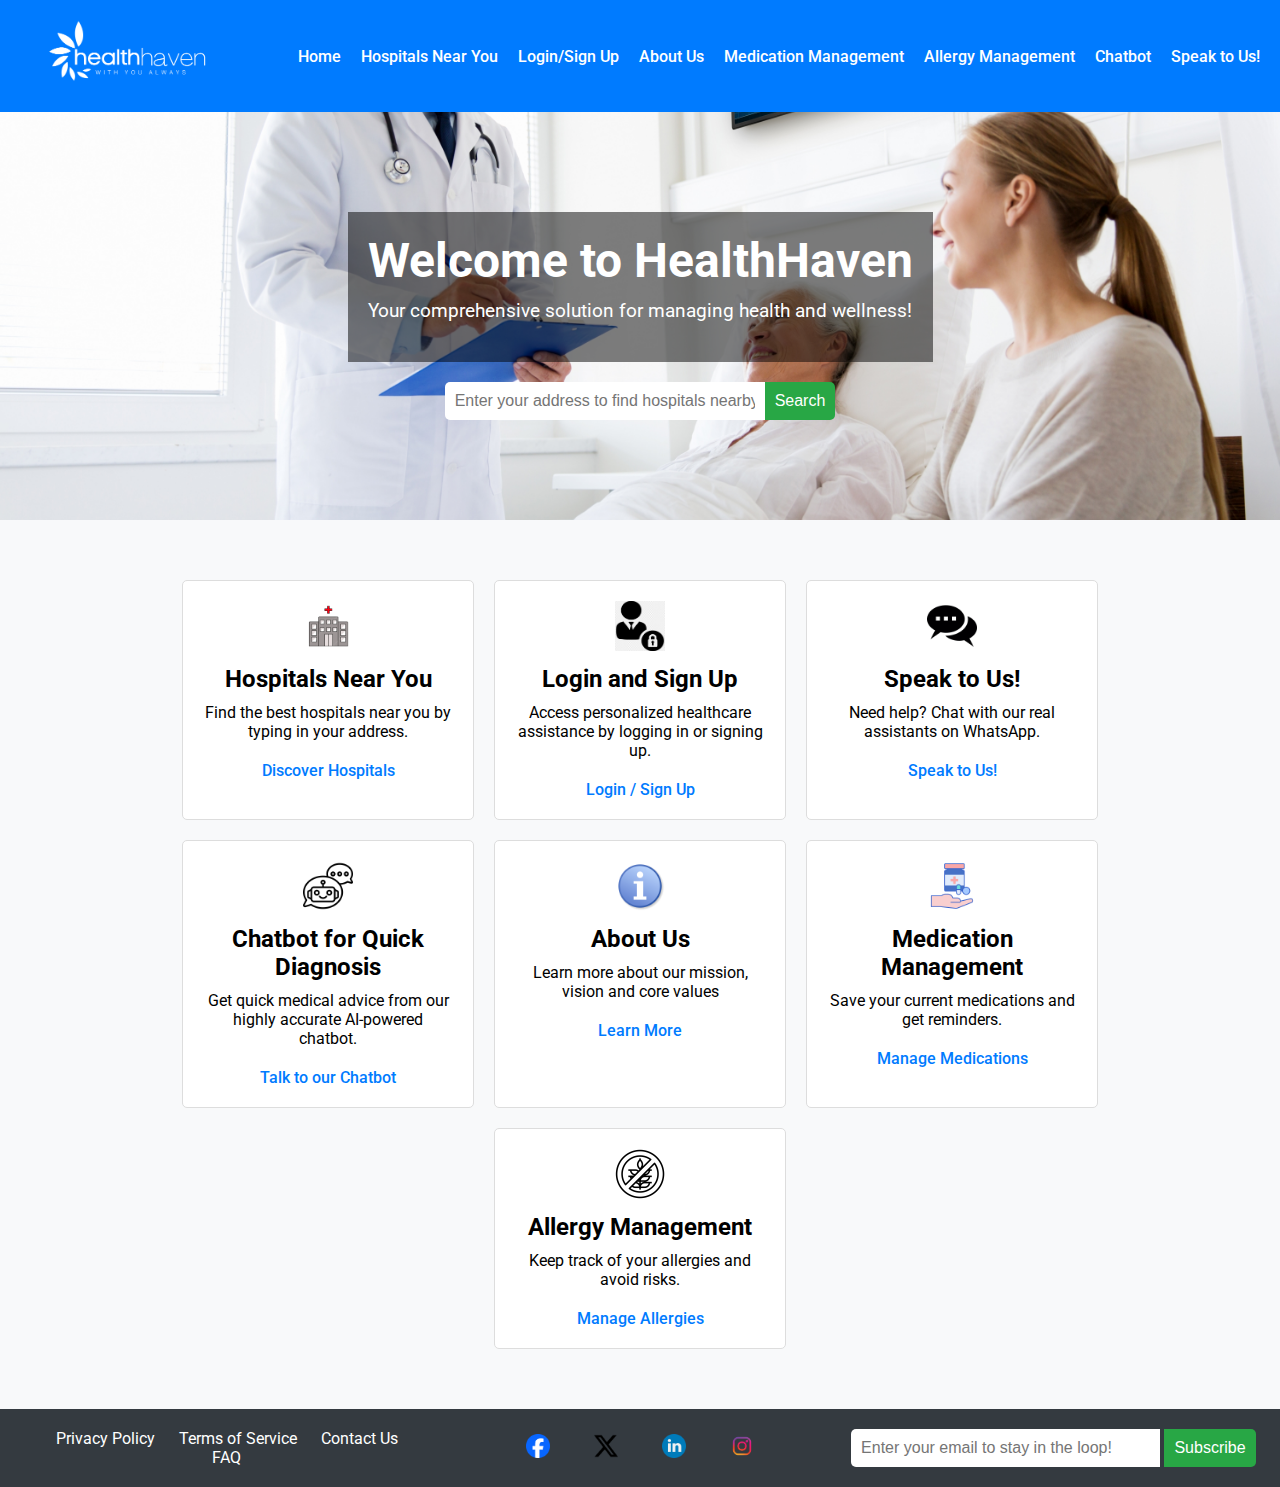
<file: templates/index.html>
<!DOCTYPE html>
<html lang="en">
<head>
    <meta charset="UTF-8">
    <meta name="viewport" content="width=device-width, initial-scale=1.0">
    <title>HealthHaven</title>
    <link rel="stylesheet" href="styles.css">
    <link href="https://fonts.googleapis.com/css2?family=Roboto:wght@400;700&display=swap" rel="stylesheet">
</head>
<body>
    <header>
        <div class="logo"><a href="index.html"><img src="logo.png" width="200px" height="auto"></a></div>
        <nav>
            <ul>
                <li><a href="index.html">Home</a></li>
                <li><a href="hospitals.html">Hospitals Near You</a></li>
                <li><a href="#">Login/Sign Up</a></li>
                <li><a href="about-us.html">About Us</a></li>
                <li><a href="medication-management.html">Medication Management</a></li>
                <li><a href="#">Allergy Management</a></li>
                <li><a href="chatbot.html">Chatbot</a></li>
                <li><a href="https://wa.me/6597485002">Speak to Us!</a></li>
            </ul>
        </nav>
    </header>

    <section class="hero">
        <div class="hero-content">
            <div class="overlay">
                <h1>Welcome to HealthHaven</h1>
                <p>Your comprehensive solution for managing health and wellness!</p>
            </div>
            <div class="search-bar">
                <input type="text" placeholder="Enter your address to find hospitals nearby...">
                <button>Search</button>
            </div>
        </div>
    </section>

    <main>
        <section class="feature-section">
            <div class="feature">
                <img src="hospital-icon.png" alt="Hospitals Near You">
                <h2>Hospitals Near You</h2>
                <p>Find the best hospitals near you by typing in your address.</p>
                <a href="hospitals.html">Discover Hospitals</a>
            </div>
            <div class="feature">
                <img src="login-icon.png" alt="Login/Sign Up">
                <h2>Login and Sign Up</h2>
                <p>Access personalized healthcare assistance by logging in or signing up.</p>
                <a href="#">Login / Sign Up</a>
            </div>
            <div class="feature">
                <img src="chat-icon.png" alt="Speak to Us">
                <h2>Speak to Us!</h2>
                <p>Need help? Chat with our real assistants on WhatsApp.</p>
                <a href="https://wa.me/6597485002">Speak to Us!</a>
            </div>
            <div class="feature">
                <img src="chatbot-icon.png" alt="Chatbot">
                <h2>Chatbot for Quick Diagnosis</h2>
                <p>Get quick medical advice from our highly accurate AI-powered chatbot.</p>
                <a href="chatbot.html">Talk to our Chatbot</a>
            </div>
            <div class="feature">
                <img src="about-icon.png" alt="About Us">
                <h2>About Us</h2>
                <p>Learn more about our mission, vision and core values</p>
                <a href="about-us.html">Learn More</a>
            </div>
            <div class="feature">
                <img src="medication-icon.png" alt="Medication Management">
                <h2>Medication Management</h2>
                <p>Save your current medications and get reminders.</p>
                <a href="medication-management.html">Manage Medications</a>
            </div>
            <div class="feature">
                <img src="allergy-icon.png" alt="Allergy Management">
                <h2>Allergy Management</h2>
                <p>Keep track of your allergies and avoid risks.</p>
                <a href="#">Manage Allergies</a>
            </div>
        </section>
    </main>

    <footer>
        <div class="footer-content">
            <div class="quick-links">
                <a href="privacy-policy.html">Privacy Policy</a>
                <a href="#">Terms of Service</a>
                <a href="#">Contact Us</a>
                <a href="faq.html">FAQ</a>
            </div>
            <div class="social-media">
                <a href="#"><img src="facebook-icon.png" alt="Facebook"></a>
                <a href="#"><img src="twitter-icon.png" alt="Twitter"></a>
                <a href="#"><img src="linkedin-icon.png" alt="LinkedIn"></a>
                <a href="#"><img src="instagram-icon.png" alt="Instagram"></a>
            </div>
            <div class="newsletter">
                <input type="email" placeholder="Enter your email to stay in the loop!">
                <button>Subscribe</button>
            </div>
        </div>
    </footer>
</body>
</html>
</file>
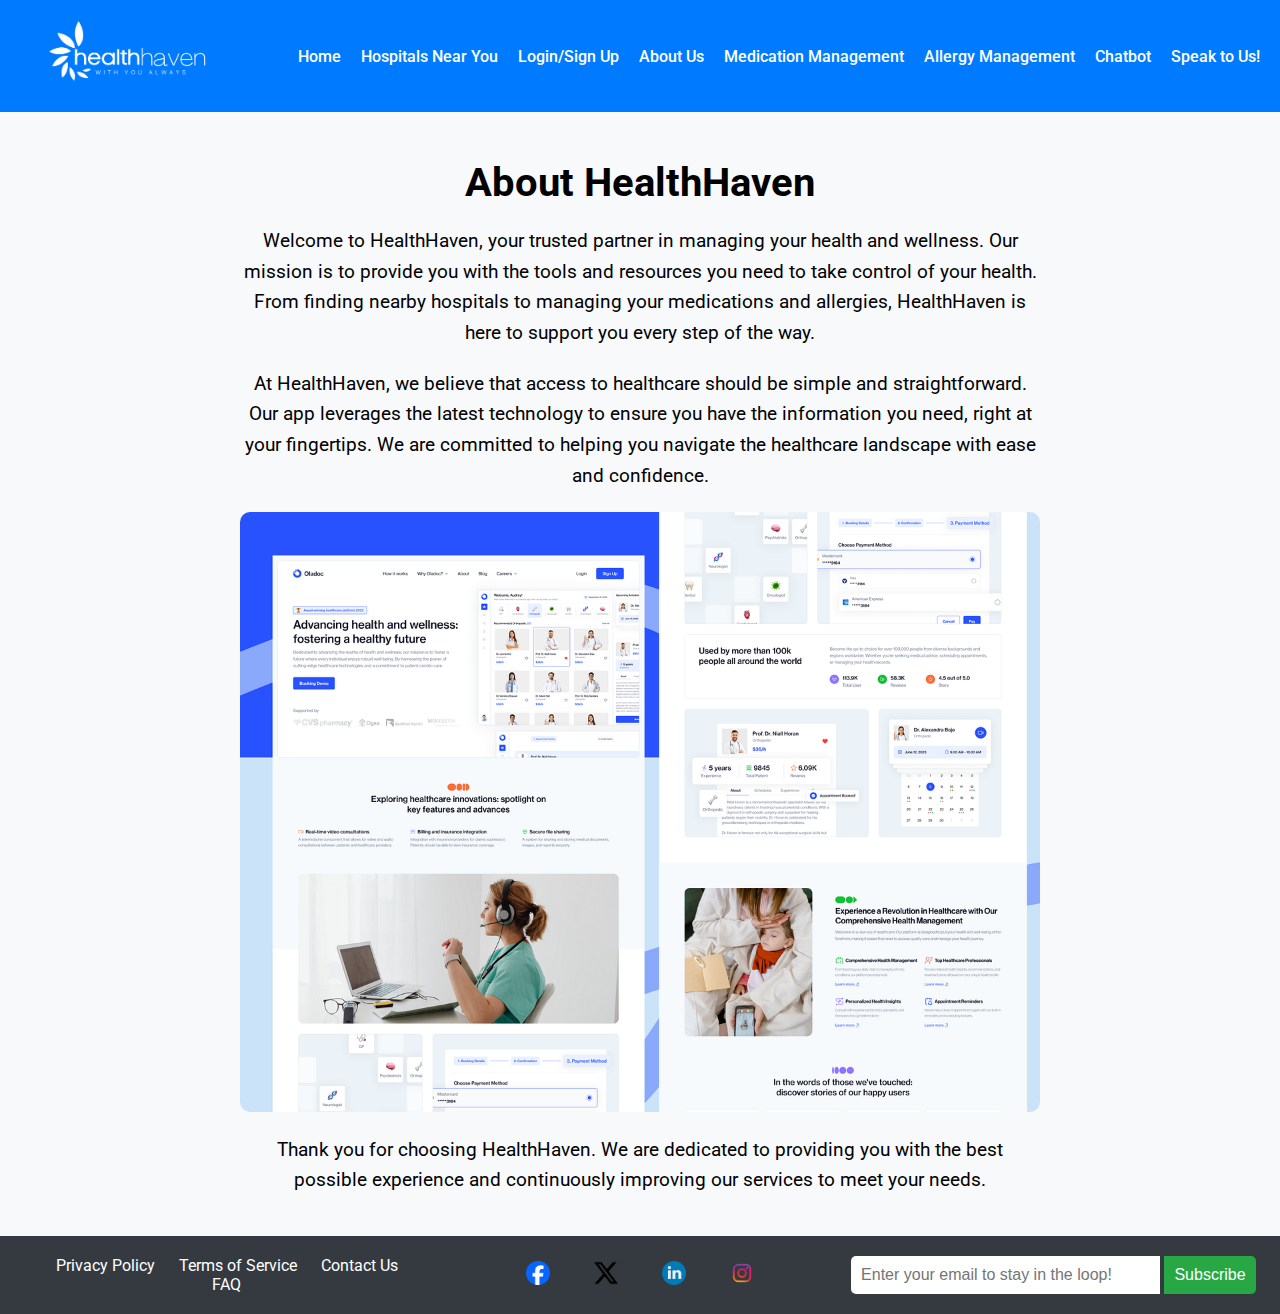
<file: templates/about-us.html>
<!DOCTYPE html>
<html lang="en">
<head>
    <meta charset="UTF-8">
    <meta name="viewport" content="width=device-width, initial-scale=1.0">
    <title>About Us - HealthHaven</title>
    <link rel="stylesheet" href="styles.css">
    <link href="https://fonts.googleapis.com/css2?family=Roboto:wght@400;700&display=swap" rel="stylesheet">
    <style>
        body {
            font-family: 'Roboto', sans-serif;
            margin: 0;
            padding: 0;
            box-sizing: border-box;
        }
        main {
            padding: 20px;
        }
        .about-section {
            max-width: 800px;
            margin: auto;
            text-align: center;
        }
        .about-section h1 {
            font-size: 2.5em;
            margin-bottom: 20px;
        }
        .about-section p {
            font-size: 1.2em;
            line-height: 1.6;
            margin-bottom: 20px;
        }
        .about-section img {
            max-width: 100%;
            height: auto;
            border-radius: 10px;
        }
    </style>
</head>
<body>
    <header>
        <div class="logo"><a href="index.html"><img src="logo.png" width="200px" height="auto"></a></div>
        <nav>
            <ul>
                <li><a href="index.html">Home</a></li>
                <li><a href="hospitals.html">Hospitals Near You</a></li>
                <li><a href="#">Login/Sign Up</a></li>
                <li><a href="about-us.html">About Us</a></li>
                <li><a href="medication-management.html">Medication Management</a></li>
                <li><a href="#">Allergy Management</a></li>
                <li><a href="chatbot.html">Chatbot</a></li>
                <li><a href="https://wa.me/6597485002">Speak to Us!</a></li>
            </ul>
        </nav>
    </header>

    <main>
        <section class="about-section">
            <h1>About HealthHaven</h1>
            <p>
                Welcome to HealthHaven, your trusted partner in managing your health and wellness. Our mission is to
                provide you with the tools and resources you need to take control of your health. From finding nearby
                hospitals to managing your medications and allergies, HealthHaven is here to support you every step of
                the way.
            </p>
            <p>
                At HealthHaven, we believe that access to healthcare should be simple and straightforward. Our app
                leverages the latest technology to ensure you have the information you need, right at your fingertips.
                We are committed to helping you navigate the healthcare landscape with ease and confidence.
            </p>
            <img src="about-us.png" alt="HealthHaven">
            <p>
                Thank you for choosing HealthHaven. We are dedicated to providing you with the best possible experience
                and continuously improving our services to meet your needs.
            </p>
        </section>
    </main>

    <footer>
        <div class="footer-content">
            <div class="quick-links">
                <a href="privacy-policy.html">Privacy Policy</a>
                <a href="#">Terms of Service</a>
                <a href="#">Contact Us</a>
                <a href="faq.html">FAQ</a>
            </div>
            <div class="social-media">
                <a href="#"><img src="facebook-icon.png" alt="Facebook"></a>
                <a href="#"><img src="twitter-icon.png" alt="Twitter"></a>
                <a href="#"><img src="linkedin-icon.png" alt="LinkedIn"></a>
                <a href="#"><img src="instagram-icon.png" alt="Instagram"></a>
            </div>
            <div class="newsletter">
                <input type="email" placeholder="Enter your email to stay in the loop!">
                <button>Subscribe</button>
            </div>
        </div>
    </footer>
</body>
</html>
</file>
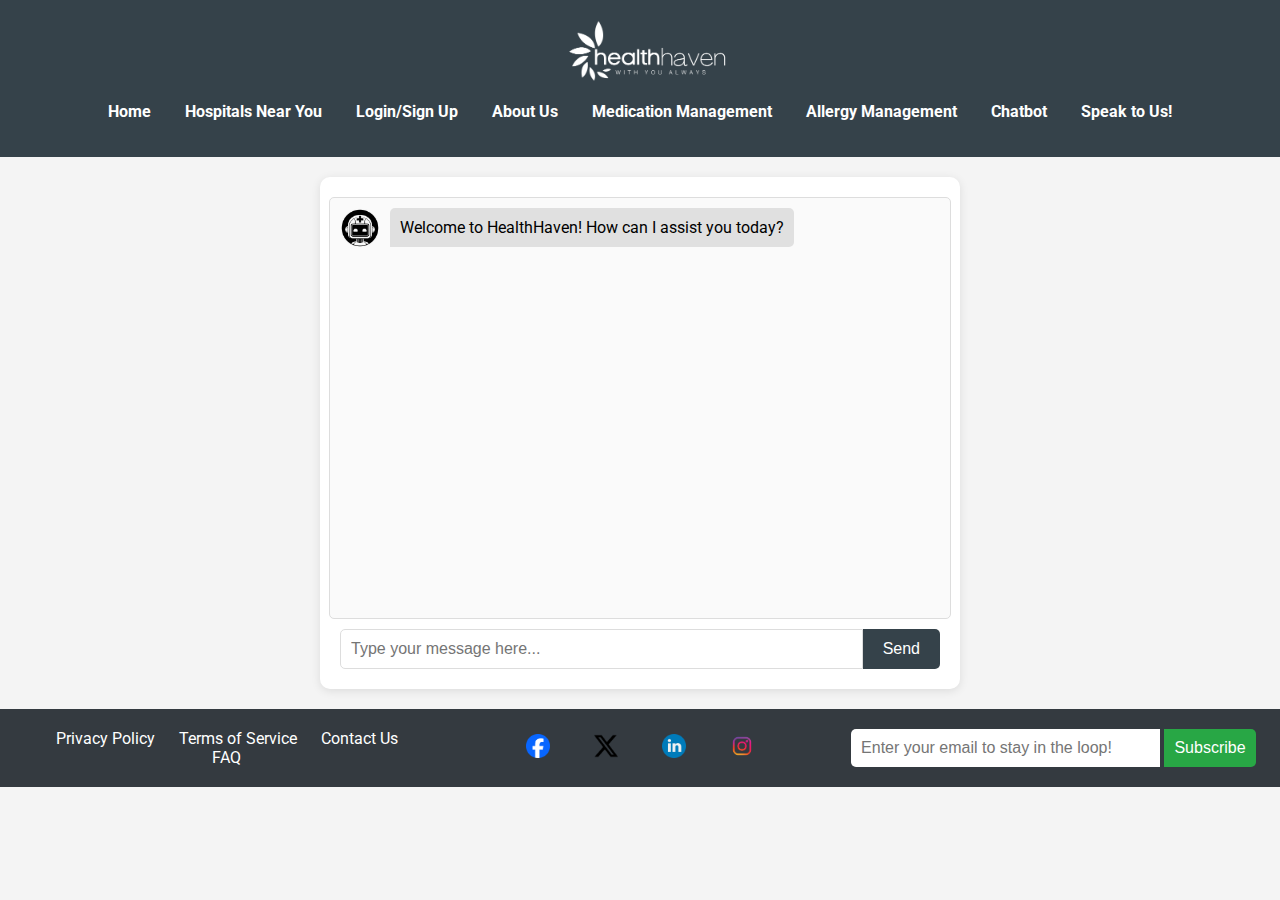
<file: templates/chatbot.html>
<!DOCTYPE html>
<html lang="en">
<head>
    <meta charset="UTF-8">
    <meta name="viewport" content="width=device-width, initial-scale=1.0">
    <title>HealthHaven Chatbot</title>
    <link rel="stylesheet" href="styles_2.css">
    <link href="https://fonts.googleapis.com/css2?family=Roboto:wght@400;700&display=swap" rel="stylesheet">
</head>
<body>
    <header>
        <div class="logo"><a href="index.html"><img src="logo.png" width="200px" height="auto"></a></div>
        <nav>
            <ul>
                <li><a href="index.html">Home</a></li>
                <li><a href="hospitals.html">Hospitals Near You</a></li>
                <li><a href="#">Login/Sign Up</a></li>
                <li><a href="about-us.html">About Us</a></li>
                <li><a href="medication-management.html">Medication Management</a></li>
                <li><a href="#">Allergy Management</a></li>
                <li><a href="chatbot.html">Chatbot</a></li>
                <li><a href="https://wa.me/6597485002">Speak to Us!</a></li>
            </ul>
        </nav>
    </header>

    <main>
        <section class="chat-container">
            <div class="chatbox" id="chatbox">
                <div class="message bot-message">
                    <img src="bot-icon.png" class="bot-icon" alt="Bot">
                    <p>Welcome to HealthHaven! How can I assist you today?</p>
                </div>
            </div>
            <div class="input-container">
                <input type="text" id="userInput" placeholder="Type your message here...">
                <button id="sendButton">Send</button>
            </div>
        </section>
    </main>

    <footer>
        <div class="footer-content">
            <div class="quick-links">
                <a href="privacy-policy.html">Privacy Policy</a>
                <a href="#">Terms of Service</a>
                <a href="#">Contact Us</a>
                <a href="faq.html">FAQ</a>
            </div>
            <div class="social-media">
                <a href="#"><img src="facebook-icon.png" alt="Facebook"></a>
                <a href="#"><img src="twitter-icon.png" alt="Twitter"></a>
                <a href="#"><img src="linkedin-icon.png" alt="LinkedIn"></a>
                <a href="#"><img src="instagram-icon.png" alt="Instagram"></a>
            </div>
            <div class="newsletter">
                <input type="email" placeholder="Enter your email to stay in the loop!">
                <button>Subscribe</button>
            </div>
        </div>
    </footer>
    <script src="script.js"></script>
</body>
</html>
</file>
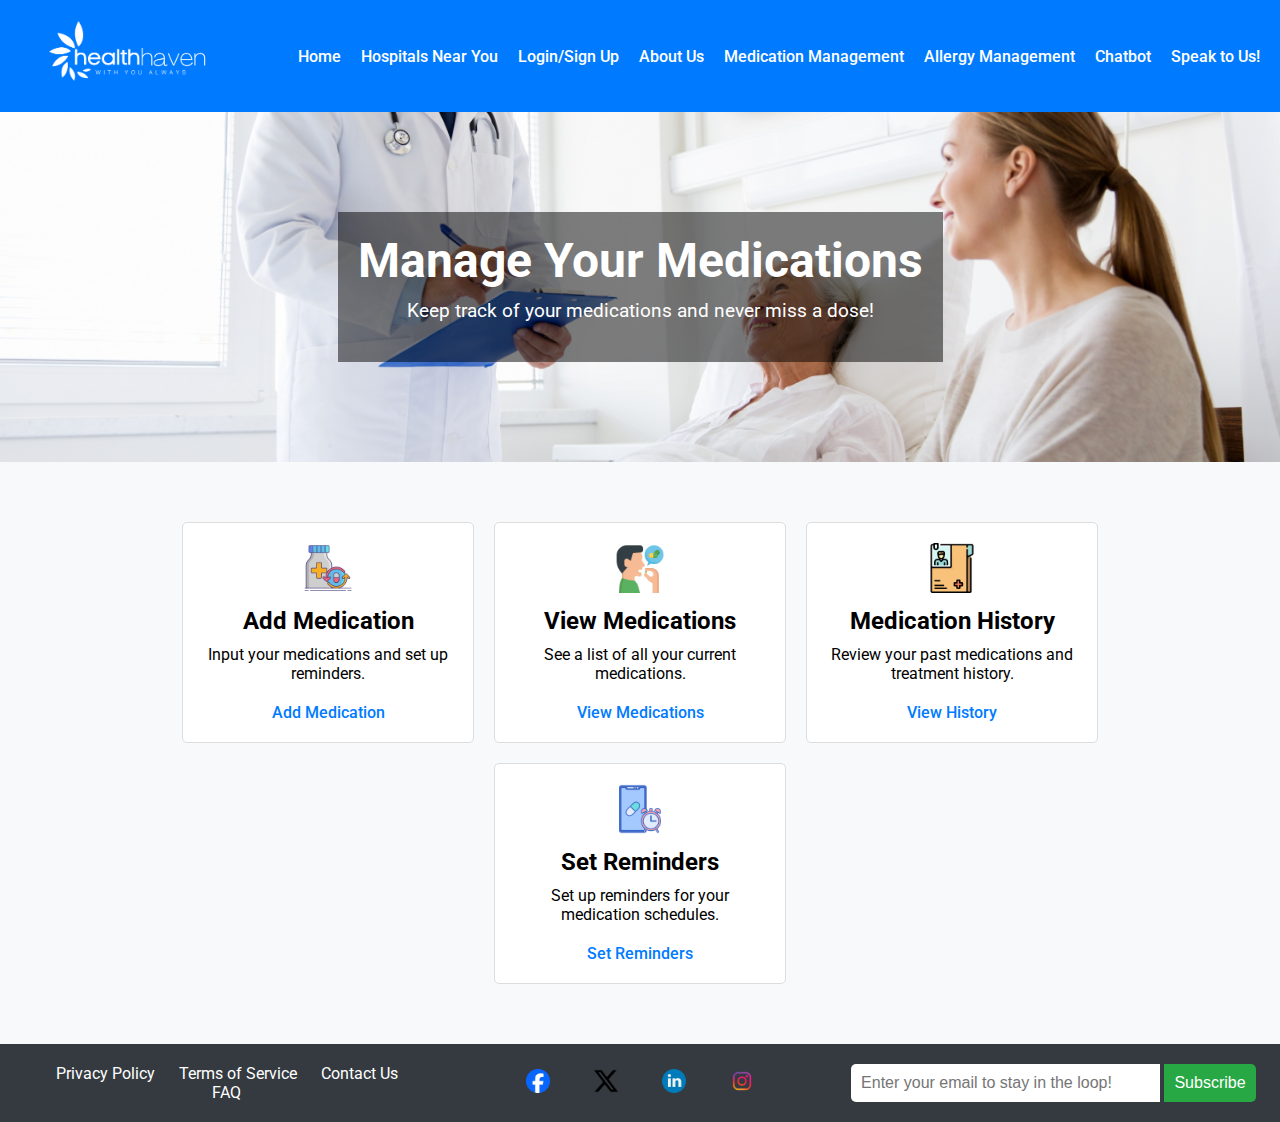
<file: templates/medication-management.html>
<!DOCTYPE html>
<html lang="en">
<head>
    <meta charset="UTF-8">
    <meta name="viewport" content="width=device-width, initial-scale=1.0">
    <title>Medication Management - HealthHaven</title>
    <link rel="stylesheet" href="styles.css">
    <link href="https://fonts.googleapis.com/css2?family=Roboto:wght@400;700&display=swap" rel="stylesheet">
</head>
<body>
    <header>
        <div class="logo"><a href="index.html"><img src="logo.png" width="200px" height="auto"></a></div>
        <nav>
            <ul>
                <li><a href="index.html">Home</a></li>
                <li><a href="hospitals.html">Hospitals Near You</a></li>
                <li><a href="#">Login/Sign Up</a></li>
                <li><a href="about-us.html">About Us</a></li>
                <li><a href="medication-management.html">Medication Management</a></li>
                <li><a href="#">Allergy Management</a></li>
                <li><a href="chatbot.html">Chatbot</a></li>
                <li><a href="https://wa.me/6597485002">Speak to Us!</a></li>
            </ul>
        </nav>
    </header>

    <section class="hero">
        <div class="hero-content">
            <div class="overlay">
                <h1>Manage Your Medications</h1>
                <p>Keep track of your medications and never miss a dose!</p>
            </div>
        </div>
    </section>

    <main>
        <section class="feature-section">
            <div class="feature">
                <img src="add-medication-icon.png" alt="Add Medication">
                <h2>Add Medication</h2>
                <p>Input your medications and set up reminders.</p>
                <a href="#">Add Medication</a>
            </div>
            <div class="feature">
                <img src="view-medications-icon.png" alt="View Medications">
                <h2>View Medications</h2>
                <p>See a list of all your current medications.</p>
                <a href="#">View Medications</a>
            </div>
            <div class="feature">
                <img src="medication-history-icon.png" alt="Medication History">
                <h2>Medication History</h2>
                <p>Review your past medications and treatment history.</p>
                <a href="#">View History</a>
            </div>
            <div class="feature">
                <img src="reminder-icon.png" alt="Set Reminders">
                <h2>Set Reminders</h2>
                <p>Set up reminders for your medication schedules.</p>
                <a href="#">Set Reminders</a>
            </div>
        </section>
    </main>

    <footer>
        <div class="footer-content">
            <div class="quick-links">
                <a href="privacy-policy.html">Privacy Policy</a>
                <a href="#">Terms of Service</a>
                <a href="#">Contact Us</a>
                <a href="faq.html">FAQ</a>
            </div>
            <div class="social-media">
                <a href="#"><img src="facebook-icon.png" alt="Facebook"></a>
                <a href="#"><img src="twitter-icon.png" alt="Twitter"></a>
                <a href="#"><img src="linkedin-icon.png" alt="LinkedIn"></a>
                <a href="#"><img src="instagram-icon.png" alt="Instagram"></a>
            </div>
            <div class="newsletter">
                <input type="email" placeholder="Enter your email to stay in the loop!">
                <button>Subscribe</button>
            </div>
        </div>
    </footer>
</body>
</html>
</file>
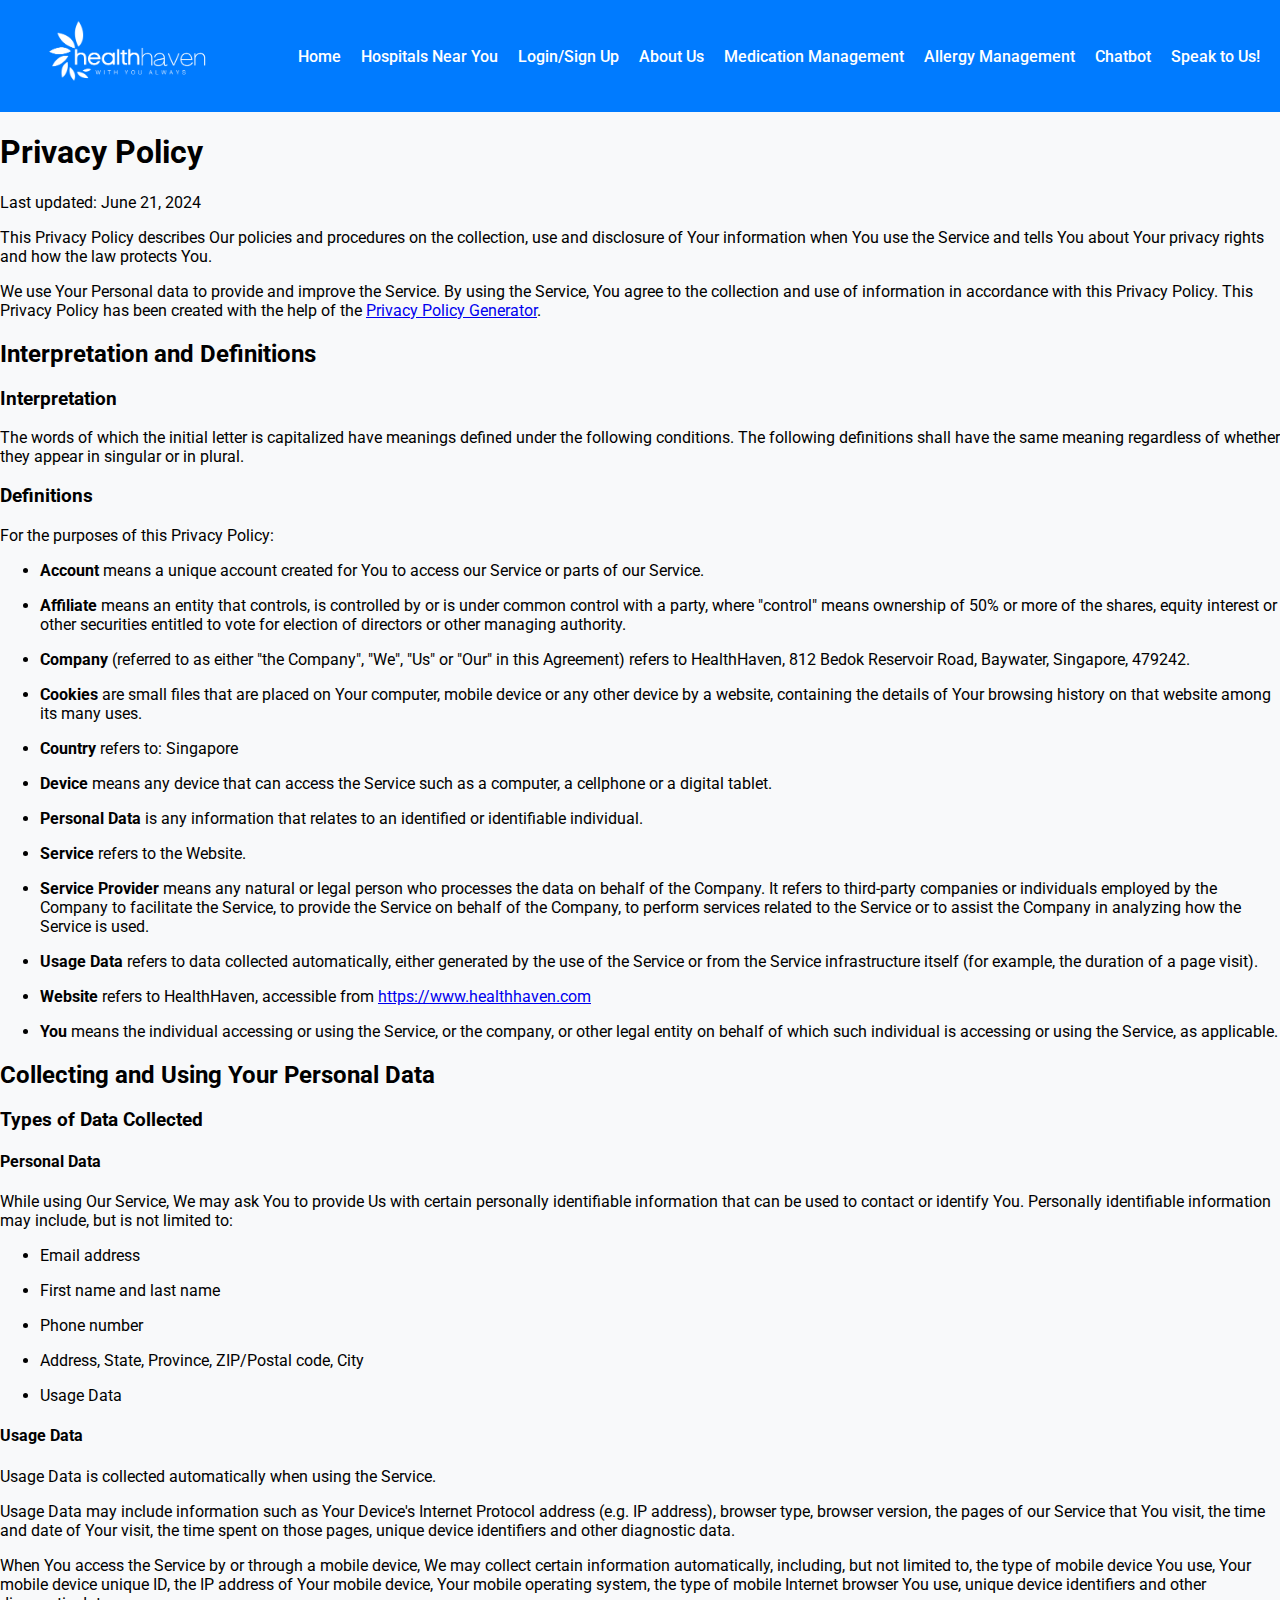
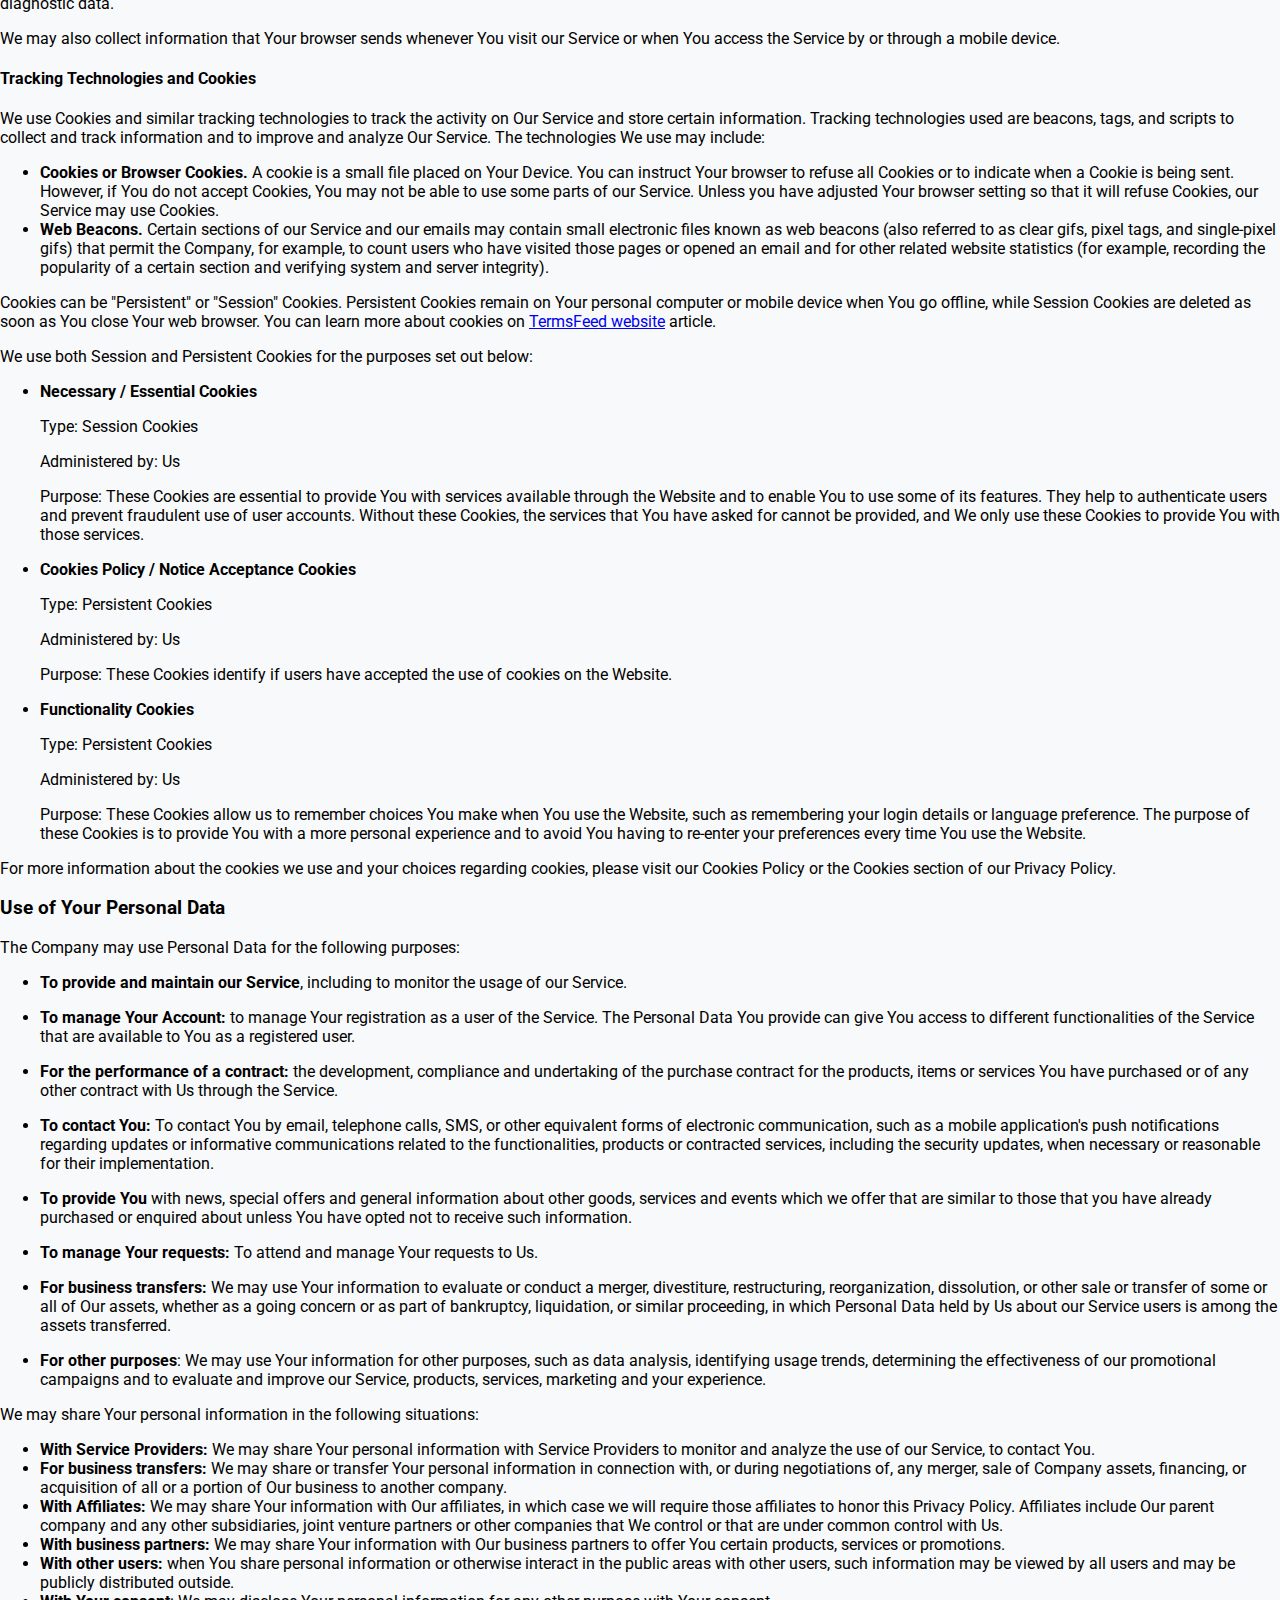
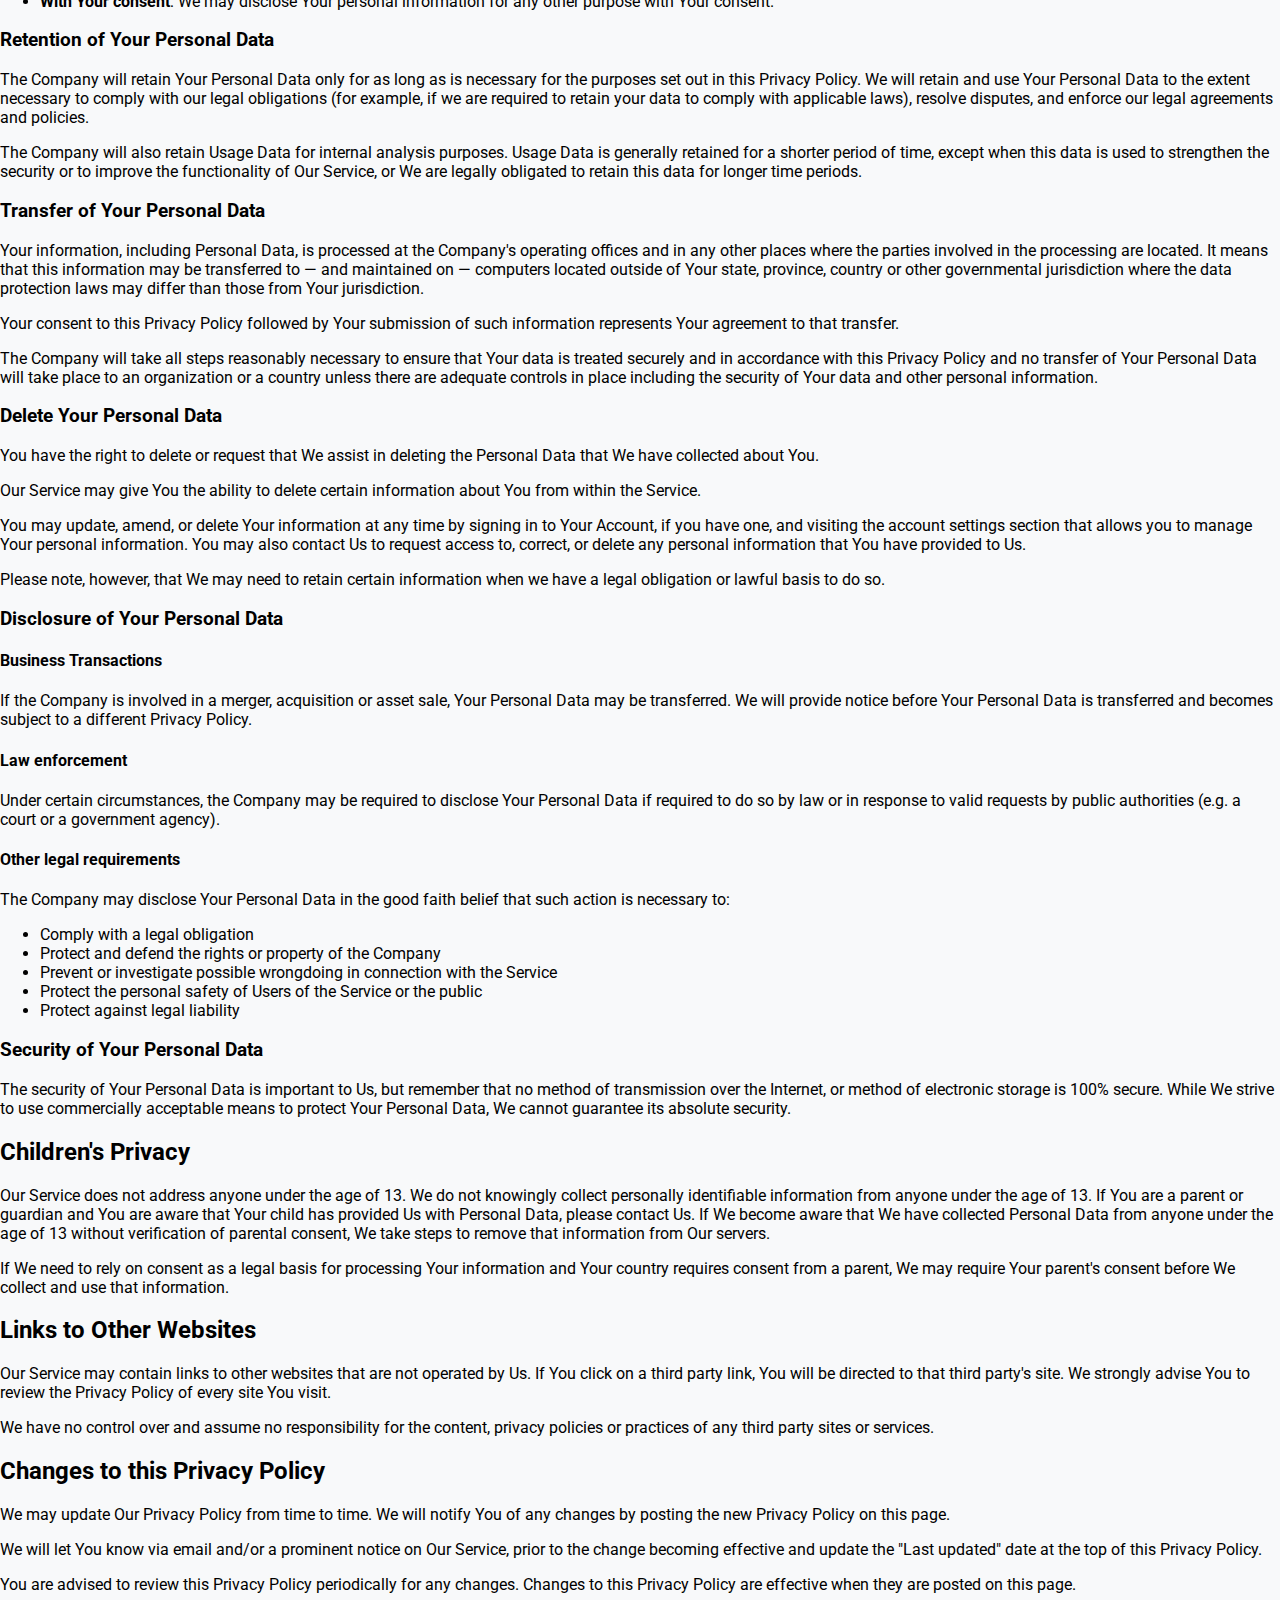
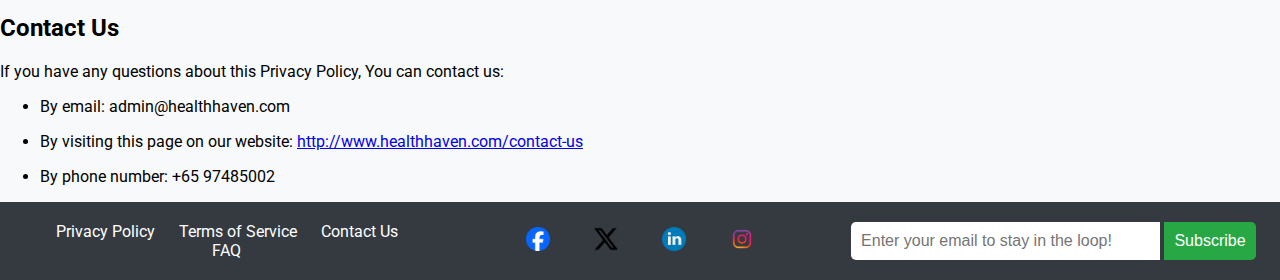
<file: templates/privacy-policy.html>
<!DOCTYPE html>
<html lang="en">
<head>
    <meta charset="UTF-8">
    <meta name="viewport" content="width=device-width, initial-scale=1.0">
    <title>Privacy Policy - HealthHaven</title>
    <link rel="stylesheet" href="styles.css">
    <link href="https://fonts.googleapis.com/css2?family=Roboto:wght@400;700&display=swap" rel="stylesheet">
</head>
<body>
    <header>
        <div class="logo"><a href="index.html"><img src="logo.png" width="200px" height="auto"></a></div>
        <nav>
            <ul>
                <li><a href="index.html">Home</a></li>
                <li><a href="hospitals.html">Hospitals Near You</a></li>
                <li><a href="#">Login/Sign Up</a></li>
                <li><a href="about-us.html">About Us</a></li>
                <li><a href="medication-management.html">Medication Management</a></li>
                <li><a href="#">Allergy Management</a></li>
                <li><a href="chatbot.html">Chatbot</a></li>
                <li><a href="https://wa.me/6597485002">Speak to Us!</a></li>
            </ul>
        </nav>
    </header>
    <div class="container">
        <h1>Privacy Policy</h1>
        <p>Last updated: June 21, 2024</p>
        <p>This Privacy Policy describes Our policies and procedures on the collection, use and disclosure of Your information when You use the Service and tells You about Your privacy rights and how the law protects You.</p>
        <p>We use Your Personal data to provide and improve the Service. By using the Service, You agree to the collection and use of information in accordance with this Privacy Policy. This Privacy Policy has been created with the help of the <a href="https://www.termsfeed.com/privacy-policy-generator/" target="_blank">Privacy Policy Generator</a>.</p>
        <h2>Interpretation and Definitions</h2>
        <h3>Interpretation</h3>
        <p>The words of which the initial letter is capitalized have meanings defined under the following conditions. The following definitions shall have the same meaning regardless of whether they appear in singular or in plural.</p>
        <h3>Definitions</h3>
        <p>For the purposes of this Privacy Policy:</p>
        <ul>
        <li>
        <p><strong>Account</strong> means a unique account created for You to access our Service or parts of our Service.</p>
        </li>
        <li>
        <p><strong>Affiliate</strong> means an entity that controls, is controlled by or is under common control with a party, where &quot;control&quot; means ownership of 50% or more of the shares, equity interest or other securities entitled to vote for election of directors or other managing authority.</p>
        </li>
        <li>
        <p><strong>Company</strong> (referred to as either &quot;the Company&quot;, &quot;We&quot;, &quot;Us&quot; or &quot;Our&quot; in this Agreement) refers to HealthHaven, 812 Bedok Reservoir Road, Baywater, Singapore, 479242.</p>
        </li>
        <li>
        <p><strong>Cookies</strong> are small files that are placed on Your computer, mobile device or any other device by a website, containing the details of Your browsing history on that website among its many uses.</p>
        </li>
        <li>
        <p><strong>Country</strong> refers to:  Singapore</p>
        </li>
        <li>
        <p><strong>Device</strong> means any device that can access the Service such as a computer, a cellphone or a digital tablet.</p>
        </li>
        <li>
        <p><strong>Personal Data</strong> is any information that relates to an identified or identifiable individual.</p>
        </li>
        <li>
        <p><strong>Service</strong> refers to the Website.</p>
        </li>
        <li>
        <p><strong>Service Provider</strong> means any natural or legal person who processes the data on behalf of the Company. It refers to third-party companies or individuals employed by the Company to facilitate the Service, to provide the Service on behalf of the Company, to perform services related to the Service or to assist the Company in analyzing how the Service is used.</p>
        </li>
        <li>
        <p><strong>Usage Data</strong> refers to data collected automatically, either generated by the use of the Service or from the Service infrastructure itself (for example, the duration of a page visit).</p>
        </li>
        <li>
        <p><strong>Website</strong> refers to HealthHaven, accessible from <a href="https://www.healthhaven.com" rel="external nofollow noopener" target="_blank">https://www.healthhaven.com</a></p>
        </li>
        <li>
        <p><strong>You</strong> means the individual accessing or using the Service, or the company, or other legal entity on behalf of which such individual is accessing or using the Service, as applicable.</p>
        </li>
        </ul>
        <h2>Collecting and Using Your Personal Data</h2>
        <h3>Types of Data Collected</h3>
        <h4>Personal Data</h4>
        <p>While using Our Service, We may ask You to provide Us with certain personally identifiable information that can be used to contact or identify You. Personally identifiable information may include, but is not limited to:</p>
        <ul>
        <li>
        <p>Email address</p>
        </li>
        <li>
        <p>First name and last name</p>
        </li>
        <li>
        <p>Phone number</p>
        </li>
        <li>
        <p>Address, State, Province, ZIP/Postal code, City</p>
        </li>
        <li>
        <p>Usage Data</p>
        </li>
        </ul>
        <h4>Usage Data</h4>
        <p>Usage Data is collected automatically when using the Service.</p>
        <p>Usage Data may include information such as Your Device's Internet Protocol address (e.g. IP address), browser type, browser version, the pages of our Service that You visit, the time and date of Your visit, the time spent on those pages, unique device identifiers and other diagnostic data.</p>
        <p>When You access the Service by or through a mobile device, We may collect certain information automatically, including, but not limited to, the type of mobile device You use, Your mobile device unique ID, the IP address of Your mobile device, Your mobile operating system, the type of mobile Internet browser You use, unique device identifiers and other diagnostic data.</p>
        <p>We may also collect information that Your browser sends whenever You visit our Service or when You access the Service by or through a mobile device.</p>
        <h4>Tracking Technologies and Cookies</h4>
        <p>We use Cookies and similar tracking technologies to track the activity on Our Service and store certain information. Tracking technologies used are beacons, tags, and scripts to collect and track information and to improve and analyze Our Service. The technologies We use may include:</p>
        <ul>
        <li><strong>Cookies or Browser Cookies.</strong> A cookie is a small file placed on Your Device. You can instruct Your browser to refuse all Cookies or to indicate when a Cookie is being sent. However, if You do not accept Cookies, You may not be able to use some parts of our Service. Unless you have adjusted Your browser setting so that it will refuse Cookies, our Service may use Cookies.</li>
        <li><strong>Web Beacons.</strong> Certain sections of our Service and our emails may contain small electronic files known as web beacons (also referred to as clear gifs, pixel tags, and single-pixel gifs) that permit the Company, for example, to count users who have visited those pages or opened an email and for other related website statistics (for example, recording the popularity of a certain section and verifying system and server integrity).</li>
        </ul>
        <p>Cookies can be &quot;Persistent&quot; or &quot;Session&quot; Cookies. Persistent Cookies remain on Your personal computer or mobile device when You go offline, while Session Cookies are deleted as soon as You close Your web browser. You can learn more about cookies on <a href="https://www.termsfeed.com/blog/cookies/#What_Are_Cookies" target="_blank">TermsFeed website</a> article.</p>
        <p>We use both Session and Persistent Cookies for the purposes set out below:</p>
        <ul>
        <li>
        <p><strong>Necessary / Essential Cookies</strong></p>
        <p>Type: Session Cookies</p>
        <p>Administered by: Us</p>
        <p>Purpose: These Cookies are essential to provide You with services available through the Website and to enable You to use some of its features. They help to authenticate users and prevent fraudulent use of user accounts. Without these Cookies, the services that You have asked for cannot be provided, and We only use these Cookies to provide You with those services.</p>
        </li>
        <li>
        <p><strong>Cookies Policy / Notice Acceptance Cookies</strong></p>
        <p>Type: Persistent Cookies</p>
        <p>Administered by: Us</p>
        <p>Purpose: These Cookies identify if users have accepted the use of cookies on the Website.</p>
        </li>
        <li>
        <p><strong>Functionality Cookies</strong></p>
        <p>Type: Persistent Cookies</p>
        <p>Administered by: Us</p>
        <p>Purpose: These Cookies allow us to remember choices You make when You use the Website, such as remembering your login details or language preference. The purpose of these Cookies is to provide You with a more personal experience and to avoid You having to re-enter your preferences every time You use the Website.</p>
        </li>
        </ul>
        <p>For more information about the cookies we use and your choices regarding cookies, please visit our Cookies Policy or the Cookies section of our Privacy Policy.</p>
        <h3>Use of Your Personal Data</h3>
        <p>The Company may use Personal Data for the following purposes:</p>
        <ul>
        <li>
        <p><strong>To provide and maintain our Service</strong>, including to monitor the usage of our Service.</p>
        </li>
        <li>
        <p><strong>To manage Your Account:</strong> to manage Your registration as a user of the Service. The Personal Data You provide can give You access to different functionalities of the Service that are available to You as a registered user.</p>
        </li>
        <li>
        <p><strong>For the performance of a contract:</strong> the development, compliance and undertaking of the purchase contract for the products, items or services You have purchased or of any other contract with Us through the Service.</p>
        </li>
        <li>
        <p><strong>To contact You:</strong> To contact You by email, telephone calls, SMS, or other equivalent forms of electronic communication, such as a mobile application's push notifications regarding updates or informative communications related to the functionalities, products or contracted services, including the security updates, when necessary or reasonable for their implementation.</p>
        </li>
        <li>
        <p><strong>To provide You</strong> with news, special offers and general information about other goods, services and events which we offer that are similar to those that you have already purchased or enquired about unless You have opted not to receive such information.</p>
        </li>
        <li>
        <p><strong>To manage Your requests:</strong> To attend and manage Your requests to Us.</p>
        </li>
        <li>
        <p><strong>For business transfers:</strong> We may use Your information to evaluate or conduct a merger, divestiture, restructuring, reorganization, dissolution, or other sale or transfer of some or all of Our assets, whether as a going concern or as part of bankruptcy, liquidation, or similar proceeding, in which Personal Data held by Us about our Service users is among the assets transferred.</p>
        </li>
        <li>
        <p><strong>For other purposes</strong>: We may use Your information for other purposes, such as data analysis, identifying usage trends, determining the effectiveness of our promotional campaigns and to evaluate and improve our Service, products, services, marketing and your experience.</p>
        </li>
        </ul>
        <p>We may share Your personal information in the following situations:</p>
        <ul>
        <li><strong>With Service Providers:</strong> We may share Your personal information with Service Providers to monitor and analyze the use of our Service,  to contact You.</li>
        <li><strong>For business transfers:</strong> We may share or transfer Your personal information in connection with, or during negotiations of, any merger, sale of Company assets, financing, or acquisition of all or a portion of Our business to another company.</li>
        <li><strong>With Affiliates:</strong> We may share Your information with Our affiliates, in which case we will require those affiliates to honor this Privacy Policy. Affiliates include Our parent company and any other subsidiaries, joint venture partners or other companies that We control or that are under common control with Us.</li>
        <li><strong>With business partners:</strong> We may share Your information with Our business partners to offer You certain products, services or promotions.</li>
        <li><strong>With other users:</strong> when You share personal information or otherwise interact in the public areas with other users, such information may be viewed by all users and may be publicly distributed outside.</li>
        <li><strong>With Your consent</strong>: We may disclose Your personal information for any other purpose with Your consent.</li>
        </ul>
        <h3>Retention of Your Personal Data</h3>
        <p>The Company will retain Your Personal Data only for as long as is necessary for the purposes set out in this Privacy Policy. We will retain and use Your Personal Data to the extent necessary to comply with our legal obligations (for example, if we are required to retain your data to comply with applicable laws), resolve disputes, and enforce our legal agreements and policies.</p>
        <p>The Company will also retain Usage Data for internal analysis purposes. Usage Data is generally retained for a shorter period of time, except when this data is used to strengthen the security or to improve the functionality of Our Service, or We are legally obligated to retain this data for longer time periods.</p>
        <h3>Transfer of Your Personal Data</h3>
        <p>Your information, including Personal Data, is processed at the Company's operating offices and in any other places where the parties involved in the processing are located. It means that this information may be transferred to — and maintained on — computers located outside of Your state, province, country or other governmental jurisdiction where the data protection laws may differ than those from Your jurisdiction.</p>
        <p>Your consent to this Privacy Policy followed by Your submission of such information represents Your agreement to that transfer.</p>
        <p>The Company will take all steps reasonably necessary to ensure that Your data is treated securely and in accordance with this Privacy Policy and no transfer of Your Personal Data will take place to an organization or a country unless there are adequate controls in place including the security of Your data and other personal information.</p>
        <h3>Delete Your Personal Data</h3>
        <p>You have the right to delete or request that We assist in deleting the Personal Data that We have collected about You.</p>
        <p>Our Service may give You the ability to delete certain information about You from within the Service.</p>
        <p>You may update, amend, or delete Your information at any time by signing in to Your Account, if you have one, and visiting the account settings section that allows you to manage Your personal information. You may also contact Us to request access to, correct, or delete any personal information that You have provided to Us.</p>
        <p>Please note, however, that We may need to retain certain information when we have a legal obligation or lawful basis to do so.</p>
        <h3>Disclosure of Your Personal Data</h3>
        <h4>Business Transactions</h4>
        <p>If the Company is involved in a merger, acquisition or asset sale, Your Personal Data may be transferred. We will provide notice before Your Personal Data is transferred and becomes subject to a different Privacy Policy.</p>
        <h4>Law enforcement</h4>
        <p>Under certain circumstances, the Company may be required to disclose Your Personal Data if required to do so by law or in response to valid requests by public authorities (e.g. a court or a government agency).</p>
        <h4>Other legal requirements</h4>
        <p>The Company may disclose Your Personal Data in the good faith belief that such action is necessary to:</p>
        <ul>
        <li>Comply with a legal obligation</li>
        <li>Protect and defend the rights or property of the Company</li>
        <li>Prevent or investigate possible wrongdoing in connection with the Service</li>
        <li>Protect the personal safety of Users of the Service or the public</li>
        <li>Protect against legal liability</li>
        </ul>
        <h3>Security of Your Personal Data</h3>
        <p>The security of Your Personal Data is important to Us, but remember that no method of transmission over the Internet, or method of electronic storage is 100% secure. While We strive to use commercially acceptable means to protect Your Personal Data, We cannot guarantee its absolute security.</p>
        <h2>Children's Privacy</h2>
        <p>Our Service does not address anyone under the age of 13. We do not knowingly collect personally identifiable information from anyone under the age of 13. If You are a parent or guardian and You are aware that Your child has provided Us with Personal Data, please contact Us. If We become aware that We have collected Personal Data from anyone under the age of 13 without verification of parental consent, We take steps to remove that information from Our servers.</p>
        <p>If We need to rely on consent as a legal basis for processing Your information and Your country requires consent from a parent, We may require Your parent's consent before We collect and use that information.</p>
        <h2>Links to Other Websites</h2>
        <p>Our Service may contain links to other websites that are not operated by Us. If You click on a third party link, You will be directed to that third party's site. We strongly advise You to review the Privacy Policy of every site You visit.</p>
        <p>We have no control over and assume no responsibility for the content, privacy policies or practices of any third party sites or services.</p>
        <h2>Changes to this Privacy Policy</h2>
        <p>We may update Our Privacy Policy from time to time. We will notify You of any changes by posting the new Privacy Policy on this page.</p>
        <p>We will let You know via email and/or a prominent notice on Our Service, prior to the change becoming effective and update the &quot;Last updated&quot; date at the top of this Privacy Policy.</p>
        <p>You are advised to review this Privacy Policy periodically for any changes. Changes to this Privacy Policy are effective when they are posted on this page.</p>
        <h2>Contact Us</h2>
        <p>If you have any questions about this Privacy Policy, You can contact us:</p>
        <ul>
        <li>
        <p>By email: admin@healthhaven.com</p>
        </li>
        <li>
        <p>By visiting this page on our website: <a href="http://www.healthhaven.com/contact-us" rel="external nofollow noopener" target="_blank">http://www.healthhaven.com/contact-us</a></p>
        </li>
        <li>
        <p>By phone number: +65 97485002</p>
        </li>
        </ul>
        </div>
</body>
    <footer>
        <div class="footer-content">
            <div class="quick-links">
                <a href="privacy-policy.html">Privacy Policy</a>
                <a href="#">Terms of Service</a>
                <a href="#">Contact Us</a>
                <a href="faq.html">FAQ</a>
            </div>
            <div class="social-media">
                <a href="#"><img src="facebook-icon.png" alt="Facebook"></a>
                <a href="#"><img src="twitter-icon.png" alt="Twitter"></a>
                <a href="#"><img src="linkedin-icon.png" alt="LinkedIn"></a>
                <a href="#"><img src="instagram-icon.png" alt="Instagram"></a>
            </div>
            <div class="newsletter">
                <input type="email" placeholder="Enter your email to stay in the loop!">
                <button>Subscribe</button>
            </div>
        </div>
    </footer>
</html>
</file>
<file: templates/styles.css>
body {
    font-family: 'Roboto', sans-serif;
    margin: 0;
    padding: 0;
    box-sizing: border-box;
    background-color: #f8f9fa;
}

header {
    display: flex;
    justify-content: space-between;
    align-items: center;
    padding: 20px;
    background-color: #007bff;
    color: #fff;
}

.logo {
    font-size: 1.5em;
    font-weight: bold;
}

nav ul {
    list-style: none;
    margin: 0;
    padding: 0;
    display: flex;
}

nav ul li {
    margin-left: 20px;
}

nav ul li a {
    color: #fff;
    text-decoration: none;
    font-weight: 500;
}

.hero {
    background: url('hero-bg.jpg') no-repeat center center/cover;
    color: #fff;
    text-align: center;
    padding: 100px 20px;
    position: relative;
}

.hero .overlay {
    background: rgba(0, 0, 0, 0.5);
    padding: 20px;
    display: inline-block;
}

.hero-content h1 {
    font-size: 3em;
    margin: 0;
}

.hero-content p {
    font-size: 1.2em;
    margin: 10px 0 20px;
}

.search-bar {
    display: flex;
    justify-content: center;
    margin-top: 20px;
}

.search-bar input {
    padding: 10px;
    font-size: 1em;
    width: 300px;
    border: none;
    border-radius: 5px 0 0 5px;
}

.search-bar button {
    padding: 10px;
    font-size: 1em;
    border: none;
    background-color: #28a745;
    color: #fff;
    border-radius: 0 5px 5px 0;
    cursor: pointer;
}

.feature-section {
    display: flex;
    flex-wrap: wrap;
    justify-content: center;
    padding: 50px 20px;
}

.feature {
    background-color: #fff;
    border: 1px solid #ddd;
    border-radius: 5px;
    width: 250px;
    margin: 10px;
    padding: 20px;
    text-align: center;
}

.feature img {
    width: 50px;
    height: 50px;
}

.feature h2 {
    font-size: 1.5em;
    margin: 10px 0;
}

.feature p {
    font-size: 1em;
    margin: 10px 0 20px;
}

.feature a {
    color: #007bff;
    text-decoration: none;
    font-weight: 500;
}

footer {
    background-color: #343a40;
    color: #fff;
    padding: 20px;
    text-align: center;
}

.footer-content {
    display: flex;
    flex-wrap: wrap;
    justify-content: space-between;
    align-items: center;
}

.quick-links, .social-media, .newsletter {
    flex: 1;
    min-width: 200px;
}

.quick-links a, .social-media a {
    color: #fff;
    text-decoration: none;
    margin: 0 10px;
}

.social-media img {
    width: 24px;
    height: 24px;
    margin: 0 10px;
}

.newsletter input {
    padding: 10px;
    font-size: 1em;
    border: none;
    border-radius: 5px 0 0 5px;
    width: 70%;
}

.newsletter button {
    padding: 10px;
    font-size: 1em;
    border: none;
    background-color: #28a745;
    color: #fff;
    border-radius: 0 5px 5px 0;
    cursor: pointer;
}
</file>
<file: templates/styles_2.css>
body {
    font-family: 'Roboto', sans-serif;
    margin: 0;
    padding: 0;
    background-color: #f4f4f4;
}

header {
    background-color: #35424a;
    padding: 20px 0;
    color: white;
}

.logo img {
    display: block;
    margin: 0 auto;
}

nav ul {
    list-style: none;
    padding: 0;
    text-align: center;
}

nav ul li {
    display: inline;
    margin: 0 15px;
}

nav ul li a {
    color: white;
    text-decoration: none;
    font-weight: bold;
}

.chat-container {
    display: flex;
    flex-direction: column;
    align-items: center;
    margin: 20px auto;
    width: 90%;
    max-width: 600px;
    background-color: white;
    border-radius: 10px;
    box-shadow: 0 2px 10px rgba(0, 0, 0, 0.1);
    padding: 20px;
}

.chatbox {
    width: 100%;
    height: 400px;
    overflow-y: auto;
    border: 1px solid #ddd;
    padding: 10px;
    margin-bottom: 10px;
    border-radius: 5px;
    background-color: #fafafa;
}

.input-container {
    display: flex;
    width: 100%;
}

input[type="text"] {
    width: 100%;
    padding: 10px;
    border: 1px solid #ddd;
    border-radius: 5px 0 0 5px;
    font-size: 16px;
}

button {
    padding: 10px 20px;
    border: none;
    background-color: #35424a;
    color: white;
    border-radius: 0 5px 5px 0;
    cursor: pointer;
    font-size: 16px;
}

button:hover {
    background-color: #45a049;
}

.message {
    display: flex;
    align-items: flex-start;
    margin-bottom: 10px;
}

.message.bot-message {
    justify-content: flex-start;
}

.message.user-message {
    justify-content: flex-end;
}

.message p {
    margin: 0;
    padding: 10px;
    border-radius: 5px;
    max-width: 70%;
}

.message.bot-message p {
    background-color: #e0e0e0;
    border-radius: 5px 5px 5px 0;
}

.message.user-message p {
    background-color: #35424a;
    color: white;
    border-radius: 5px 5px 0 5px;
}

.bot-icon {
    width: 40px;
    height: 40px;
    margin-right: 10px;
    border-radius: 50%;
}

footer {
    background-color: #343a40;
    color: #fff;
    padding: 20px;
    text-align: center;
}

.footer-content {
    display: flex;
    flex-wrap: wrap;
    justify-content: space-between;
    align-items: center;
}

.quick-links, .social-media, .newsletter {
    flex: 1;
    min-width: 200px;
}

.quick-links a, .social-media a {
    color: #fff;
    text-decoration: none;
    margin: 0 10px;
}

.social-media img {
    width: 24px;
    height: 24px;
    margin: 0 10px;
}

.newsletter input {
    padding: 10px;
    font-size: 1em;
    border: none;
    border-radius: 5px 0 0 5px;
    width: 70%;
}

.newsletter button {
    padding: 10px;
    font-size: 1em;
    border: none;
    background-color: #28a745;
    color: #fff;
    border-radius: 0 5px 5px 0;
    cursor: pointer;
}
</file>
